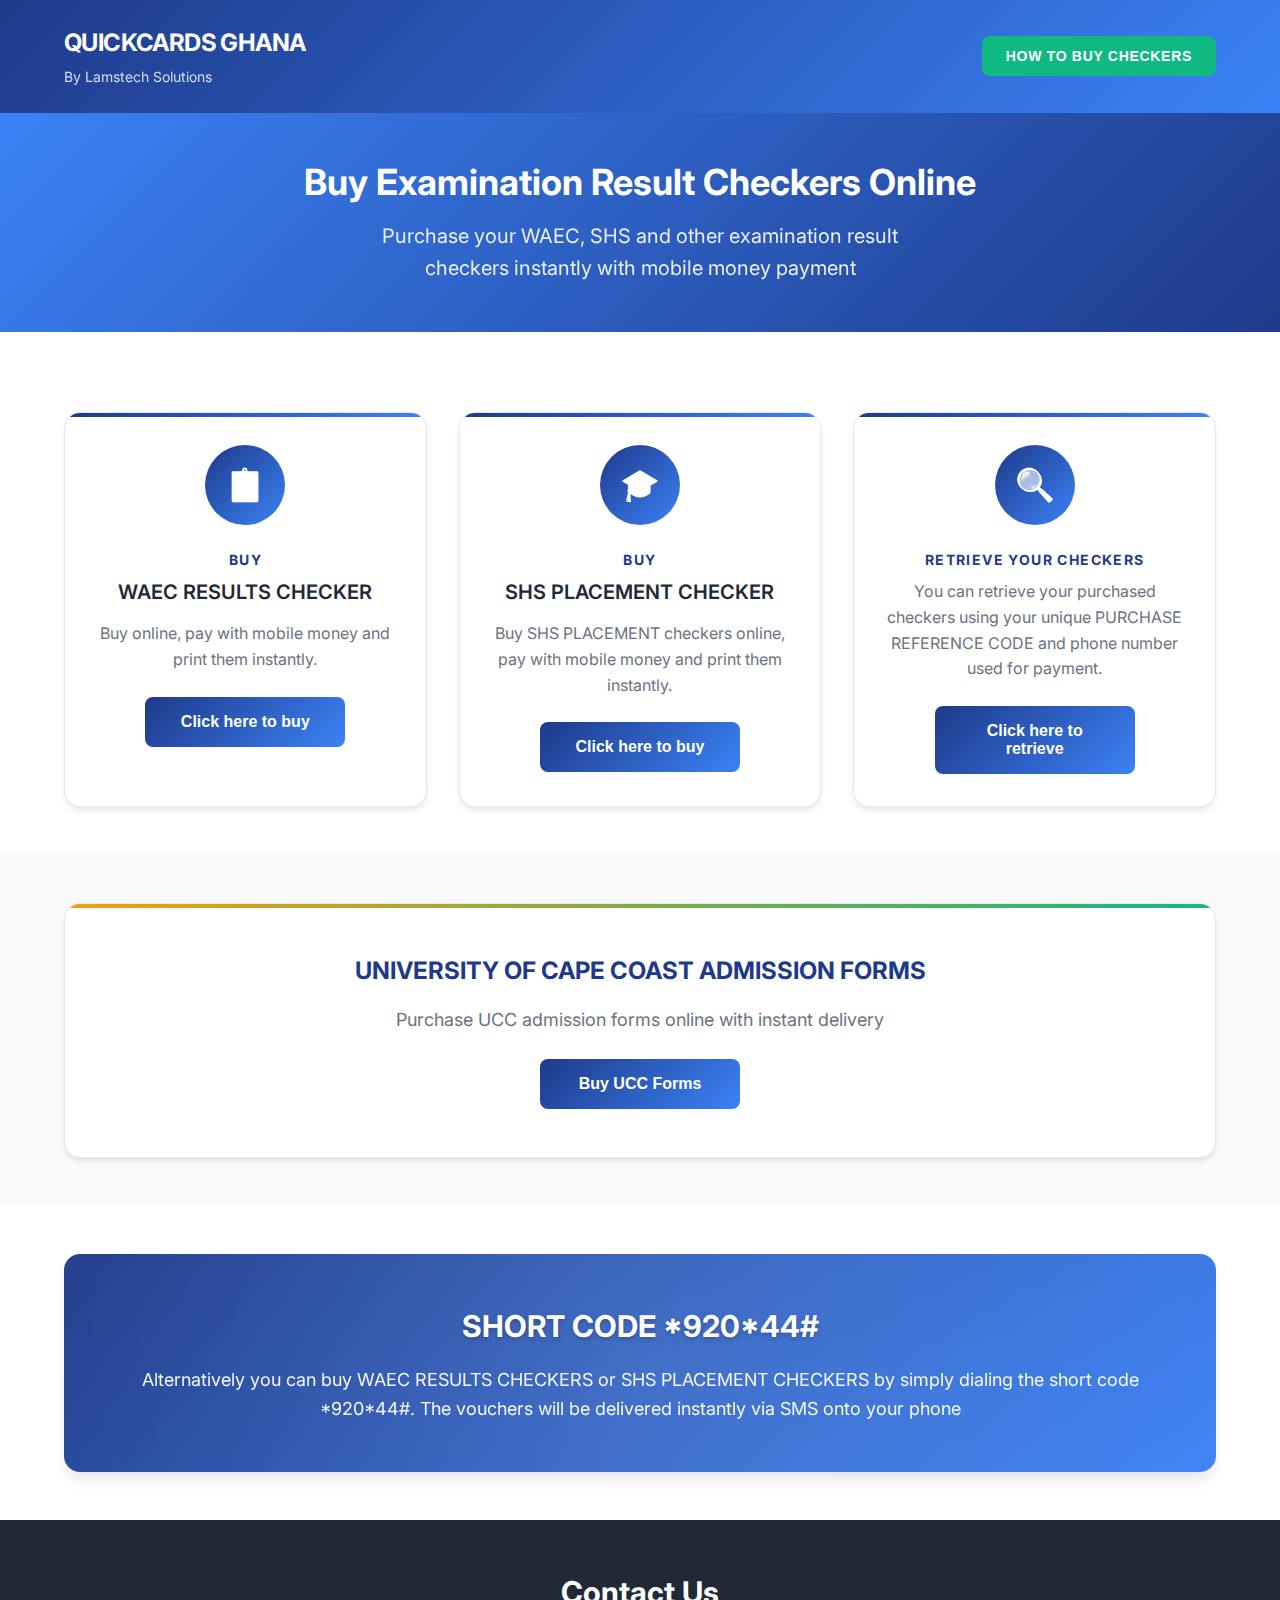
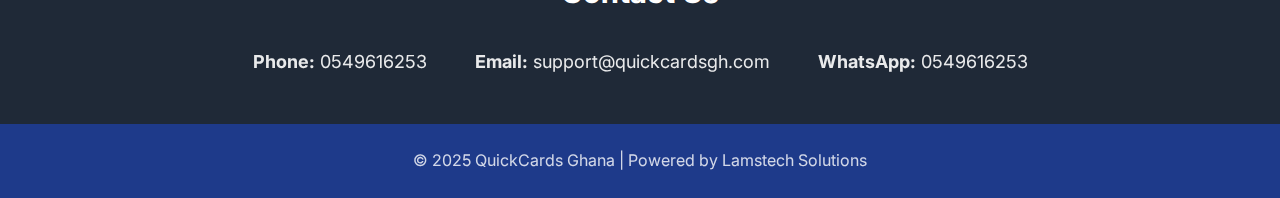
<file: index.html>
<!DOCTYPE html>
<html lang="en">
<head>
    <meta charset="UTF-8">
    <meta name="viewport" content="width=device-width, initial-scale=1.0">
    <title>QuickCards Ghana - Buy Examination Result Checkers Online</title>
    <link href="https://fonts.googleapis.com/css2?family=Inter:wght@300;400;500;600;700&display=swap" rel="stylesheet">
    <link rel="stylesheet" href="assets/css/styles.css">
</head>
<body>
    <!-- Header -->
    <header class="header">
        <div class="container">
            <div class="header-content">
                <div class="logo">
                    <h1>QUICKCARDS GHANA</h1>
                    <p class="company-tagline">By Lamstech Solutions</p>
                </div>
                <button class="steps-btn" onclick="openModal('instructionsModal')">
                    HOW TO BUY CHECKERS
                </button>
            </div>
        </div>
    </header>

    <!-- Hero Section -->
    <section class="hero">
        <div class="container">
            <div class="hero-content">
                <div class="hero-text">
                    <h2>Buy Examination Result Checkers Online</h2>
                    <p>Purchase your WAEC, SHS and other examination result checkers instantly with mobile money payment</p>
                </div>
            </div>
        </div>
    </section>

    <!-- Services Section -->
    <section class="services">
        <div class="container">
            <div class="services-grid">
                <!-- WAEC Results Checker -->
                <div class="service-card waec-card">
                    <div class="service-icon">
                        <div class="icon-placeholder">📋</div>
                    </div>
                    <h3>BUY</h3>
                    <h4>WAEC RESULTS CHECKER</h4>
                    <p>Buy online, pay with mobile money and print them instantly.</p>
                    <button class="service-btn" onclick="openModal('waecModal')">
                        Click here to buy
                    </button>
                </div>

                <!-- SHS Placement Checker -->
                <div class="service-card shs-card">
                    <div class="service-icon">
                        <div class="icon-placeholder">🎓</div>
                    </div>
                    <h3>BUY</h3>
                    <h4>SHS PLACEMENT CHECKER</h4>
                    <p>Buy SHS PLACEMENT checkers online, pay with mobile money and print them instantly.</p>
                    <button class="service-btn" onclick="openModal('shsModal')">
                        Click here to buy
                    </button>
                </div>

                <!-- Retrieve Old Checkers -->
                <div class="service-card retrieve-card">
                    <div class="service-icon">
                        <div class="icon-placeholder">🔍</div>
                    </div>
                    <h3>RETRIEVE YOUR CHECKERS</h3>
                    <p>You can retrieve your purchased checkers using your unique PURCHASE REFERENCE CODE and phone number used for payment.</p>
                    <button class="service-btn" onclick="openModal('retrieveModal')">
                        Click here to retrieve
                    </button>
                </div>
            </div>
        </div>
    </section>

    <!-- UCC Admission Forms Section -->
    <section class="ucc-section">
        <div class="container">
            <div class="ucc-card">
                <h3>UNIVERSITY OF CAPE COAST ADMISSION FORMS</h3>
                <p>Purchase UCC admission forms online with instant delivery</p>
                <button class="service-btn" onclick="openModal('uccModal')">
                    Buy UCC Forms
                </button>
            </div>
        </div>
    </section>

    <!-- Short Code Section -->
    <section class="shortcode-section">
        <div class="container">
            <div class="shortcode-card">
                <h2>SHORT CODE *920*44#</h2>
                <p>Alternatively you can buy WAEC RESULTS CHECKERS or SHS PLACEMENT CHECKERS by simply dialing the short code *920*44#. The vouchers will be delivered instantly via SMS onto your phone</p>
            </div>
        </div>
    </section>

    <!-- Contact Section -->
    <section class="contact">
        <div class="container">
            <h2>Contact Us</h2>
            <div class="contact-info">
                <p><strong>Phone:</strong> 0549616253</p>
                <p><strong>Email:</strong> support@quickcardsgh.com</p>
                <p><strong>WhatsApp:</strong> 0549616253</p>
            </div>
        </div>
    </section>

    <!-- Footer -->
    <footer class="footer">
        <div class="container">
            <p>&copy; 2025 QuickCards Ghana | Powered by Lamstech Solutions</p>
        </div>
    </footer>

    <!-- Modals -->
    
    <!-- WAEC Results Checker Modal -->
    <div id="waecModal" class="modal">
        <div class="modal-content">
            <div class="modal-header">
                <h3>WAEC RESULTS CHECKER</h3>
                <span class="close" onclick="closeModal('waecModal')">&times;</span>
            </div>
            <form id="waecForm" class="modal-form">
                <div class="form-group">
                    <label for="waecType">SELECT TYPE</label>
                    <select id="waecType" name="type" required>
                        <option value="">select an option</option>
                        <option value="2024-bece">2024 BECE</option>
                        <option value="old-bece">OLD BECE</option>
                        <option value="2024-wassce">2024 WASSCE</option>
                        <option value="old-wassce">OLD WASSCE</option>
                        <option value="ssce">SSCE</option>
                        <option value="abce">ABCE</option>
                        <option value="gbce">GBCE</option>
                    </select>
                    <span class="error-message" id="waecTypeError"></span>
                </div>

                <div class="form-group">
                    <label for="waecQuantity">SELECT QUANTITY</label>
                    <select id="waecQuantity" name="quantity" required>
                        <option value="">select an option</option>
                        <option value="1">1 Checker @ Gh¢18 = Gh¢ 18</option>
                        <option value="2">2 Checkers @ Gh¢18 = Gh¢ 36</option>
                        <option value="3">3 Checkers @ Gh¢18 = Gh¢ 54</option>
                        <option value="4">4 Checkers @ Gh¢18 = Gh¢ 72</option>
                        <option value="5">5 Checkers @ Gh¢18 = Gh¢ 90</option>
                        <option value="10">10 Checkers @ Gh¢16 = Gh¢ 160</option>
                        <option value="15">15 Checkers @ Gh¢16 = Gh¢ 240</option>
                        <option value="20">20 Checkers @ Gh¢16 = Gh¢ 320</option>
                        <option value="30">30 Checkers @ Gh¢16= Gh¢ 480</option>
                        <option value="50">50 Checkers @ Gh¢16 = Gh¢ 800</option>
                        <option value="100">100 Checkers @ Gh¢15.5 = Gh¢ 1550</option>
                        <option value="150">150 Checkers @ Gh¢15.5 = Gh¢ 2325</option>
                        <option value="200">200 Checkers @ Gh¢15.5 = Gh¢ 3100</option>
                    </select>
                    <span class="error-message" id="waecQuantityError"></span>
                </div>

                <div class="form-group">
                    <label for="waecMomo">SELECT MOBILE MONEY OPTION</label>
                    <select id="waecMomo" name="momo" required>
                        <option value="">select an option</option>
                        <option value="mtn">MTN</option>
                        <option value="airtel">AIRTEL</option>
                        <option value="tigo">TIGO</option>
                        <option value="vodafone">VODAFONE</option>
                    </select>
                    <span class="error-message" id="waecMomoError"></span>
                </div>

                <div class="form-group">
                    <label for="waecPhone">ENTER MOMO PHONE NUMBER</label>
                    <input type="tel" id="waecPhone" name="phone" placeholder="e.g. 0244xxxxxx" required>
                    <span class="error-message" id="waecPhoneError"></span>
                </div>

                <button type="submit" class="submit-btn">Pay now</button>
            </form>
        </div>
    </div>

    <!-- SHS Placement Checker Modal -->
    <div id="shsModal" class="modal">
        <div class="modal-content">
            <div class="modal-header">
                <h3>2023 SHS-PLACEMENT CHECKER</h3>
                <span class="close" onclick="closeModal('shsModal')">&times;</span>
            </div>
            <form id="shsForm" class="modal-form">
                <div class="form-group">
                    <label for="shsQuantity">SELECT QUANTITY</label>
                    <select id="shsQuantity" name="quantity" required>
                        <option value="">select an option</option>
                        <option value="1">1 Checker @ Gh¢10 = Gh¢ 10</option>
                        <option value="2">2 Checkers @ Gh¢10 = Gh¢ 20</option>
                        <option value="3">3 Checkers @ Gh¢10 = Gh¢ 30</option>
                        <option value="5">5 Checkers @ Gh¢7.5= Gh¢ 37.5</option>
                        <option value="10">10 Checkers @ Gh¢7.5 = Gh¢ 75</option>
                        <option value="20">20 Checkers @ Gh¢7.5 = Gh¢ 150</option>
                        <option value="50">50 Checkers @ Gh¢7.5 = Gh¢ 375</option>
                        <option value="100">100 Checkers @ Gh¢7.5 = Gh¢ 750</option>
                        <option value="200">200 Checkers @ Gh¢7.5 = Gh¢ 1500</option>
                    </select>
                    <span class="error-message" id="shsQuantityError"></span>
                </div>

                <div class="form-group">
                    <label for="shsMomo">SELECT MOBILE MONEY OPTION</label>
                    <select id="shsMomo" name="momo" required>
                        <option value="">select an option</option>
                        <option value="mtn">MTN</option>
                        <option value="airtel">AIRTEL</option>
                        <option value="tigo">TIGO</option>
                        <option value="vodafone">VODAFONE</option>
                    </select>
                    <span class="error-message" id="shsMomoError"></span>
                </div>

                <div class="form-group">
                    <label for="shsPhone">MOMO PHONE NUMBER</label>
                    <input type="tel" id="shsPhone" name="phone" placeholder="Momo phone number" required>
                    <span class="error-message" id="shsPhoneError"></span>
                </div>

                <button type="submit" class="submit-btn">Pay now</button>
            </form>
        </div>
    </div>

    <!-- UCC Admission Forms Modal -->
    <div id="uccModal" class="modal">
        <div class="modal-content">
            <div class="modal-header">
                <h3>UNIVERSITY OF CAPE COAST ADMISSION FORMS</h3>
                <span class="close" onclick="closeModal('uccModal')">&times;</span>
            </div>
            <form id="uccForm" class="modal-form">
                <div class="form-group">
                    <label for="uccFormType">SELECT FORM TYPE</label>
                    <select id="uccFormType" name="formType" required>
                        <option value="">select UCC ADMISSION FORMS</option>
                        <option value="distance-undergrad">UCC DISTANCE UNDERGRADUATE= Gh¢225.00 + Gh¢6.3 online charge =Gh¢231.3</option>
                        <option value="distance-postgrad">UCC DISTANCE POSTGRADUATE = Gh¢325.00 + Gh¢9.1 online charge=Gh¢334.1</option>
                    </select>
                    <span class="error-message" id="uccFormTypeError"></span>
                </div>

                <div class="form-group">
                    <label for="uccMomo">SELECT MOBILE MONEY OPTION</label>
                    <select id="uccMomo" name="momo" required>
                        <option value="">select an option</option>
                        <option value="mtn">MTN</option>
                        <option value="airtel">AIRTEL</option>
                        <option value="tigo">TIGO</option>
                        <option value="vodafone">VODAFONE</option>
                    </select>
                    <span class="error-message" id="uccMomoError"></span>
                </div>

                <div class="form-group">
                    <label for="uccPhone">MOMO PHONE NUMBER</label>
                    <input type="tel" id="uccPhone" name="phone" placeholder="Momo phone number" required>
                    <span class="error-message" id="uccPhoneError"></span>
                </div>

                <button type="submit" class="submit-btn">Pay now</button>
            </form>
        </div>
    </div>

    <!-- Retrieve Checker Modal -->
    <div id="retrieveModal" class="modal">
        <div class="modal-content">
            <div class="modal-header">
                <h3>RETRIEVE YOUR CHECKERS</h3>
                <span class="close" onclick="closeModal('retrieveModal')">&times;</span>
            </div>
            <div class="modal-body">
                <p>If you completed the mobile money payment successfully, then a PURCHASE REFERENCE CODE was sent to your phone via SMS. Please retrieve the reference code from your phone, enter it below along with your phone number to get your checker(s) now.</p>
                
                <form id="retrieveForm" class="modal-form">
                    <div class="form-group">
                        <label for="retrievePhone">MoMo Phone Number</label>
                        <input type="tel" id="retrievePhone" name="phone" placeholder="enter MoMo Phone Number" required>
                        <span class="error-message" id="retrievePhoneError"></span>
                    </div>

                    <div class="form-group">
                        <label for="retrieveId">Purchase Reference Code</label>
                        <input type="text" id="retrieveId" name="referenceCode" placeholder="enter PURCHASE REFERENCE CODE (e.g., QCG1234567890)" required>
                        <span class="error-message" id="retrieveIdError"></span>
                    </div>

                    <div class="form-group">
                        <label>
                            <input type="checkbox" id="resendSms" name="resendSms"> 
                            Resend checkers via SMS
                        </label>
                    </div>

                    <button type="submit" class="submit-btn">Submit</button>
                </form>
            </div>
        </div>
    </div>

    <!-- Instructions Modal -->
    <div id="instructionsModal" class="modal">
        <div class="modal-content">
            <div class="modal-header">
                <h3>INSTRUCTIONS</h3>
                <span class="close" onclick="closeModal('instructionsModal')">&times;</span>
            </div>
            <div class="modal-body">
                <div class="instructions-content">
                    <h4>BUYING FROM OUR WEBSITE</h4>
                    <ul>
                        <li>Visit www.quickcardsgh.com</li>
                        <li>Select the type of checker, quantity, provide your MoMo number for payment and click submit</li>
                        <li>You will receive a payment prompt on your MoMo phone requesting authorization</li>
                        <li>After successful payment authorization, the checkers are sent instantly via SMS to your phone</li>
                        <li>You will also receive a unique PURCHASE REFERENCE CODE for future retrieval</li>
                        <li>You can download a PDF receipt of your purchase</li>
                        <li><strong>NOTE:</strong> You can retrieve your checkers later using your PURCHASE REFERENCE CODE and phone number. This is very useful if you lose your SMS or need to reprint.</li>
                    </ul>
                    
                    <h4>USING OUR USSD SHORT-CODE</h4>
                    <ul>
                        <li>Dial *920*44# from your mobile money phone</li>
                        <li>Select the type and quantity of checkers</li>
                        <li>Confirm payment when prompted</li>
                        <li>Checkers will be delivered instantly via SMS</li>
                    </ul>
                </div>
            </div>
        </div>
    </div>

    <script src="assets/js/main.js"></script>
</body>
</html>
</file>
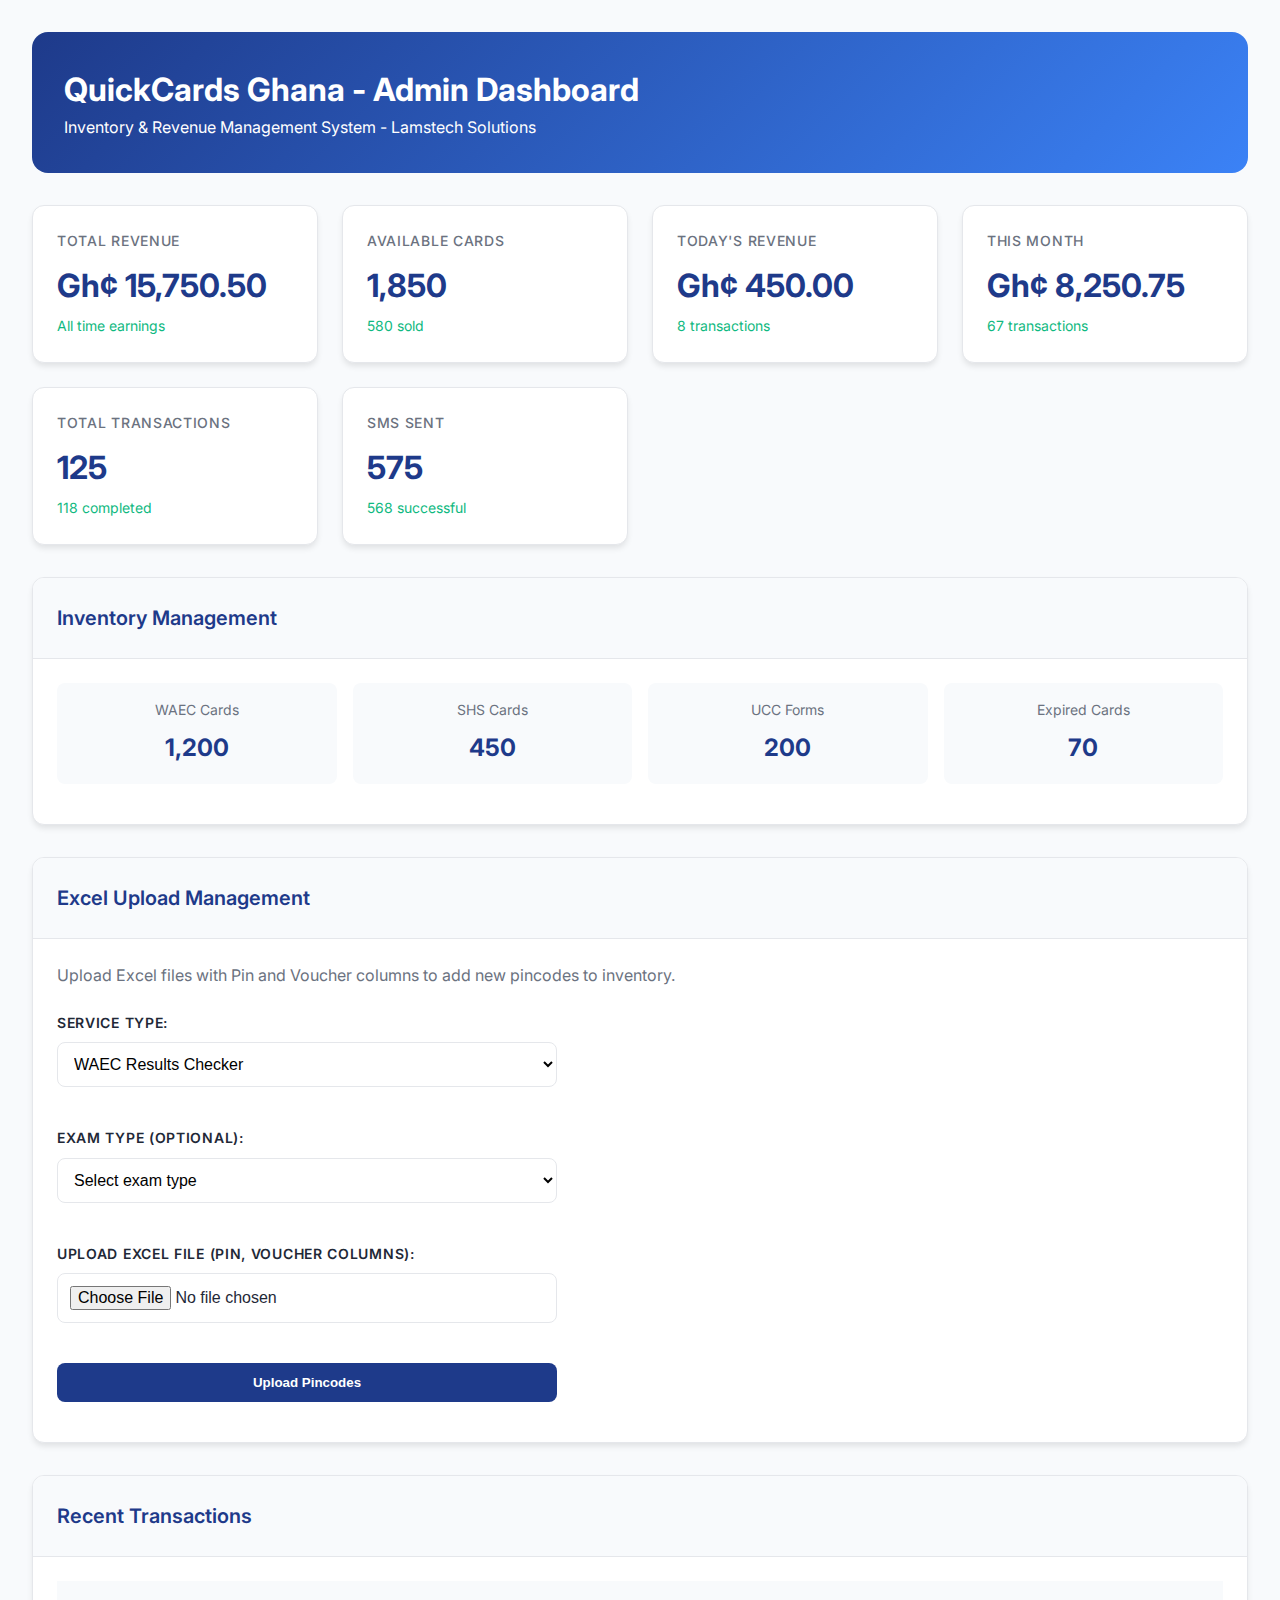
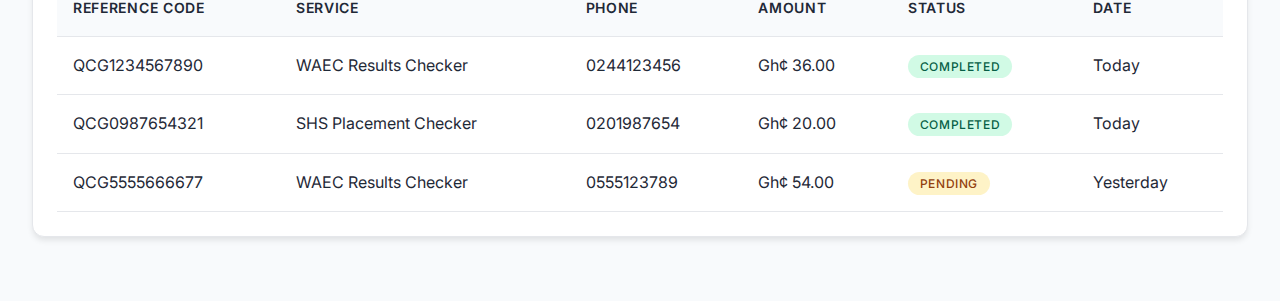
<file: admin.html>
<!DOCTYPE html>
<html lang="en">
<head>
    <meta charset="UTF-8">
    <meta name="viewport" content="width=device-width, initial-scale=1.0">
    <title>Admin Dashboard - QuickCards Ghana</title>
    <link href="https://fonts.googleapis.com/css2?family=Inter:wght@300;400;500;600;700&display=swap" rel="stylesheet">
    <link rel="stylesheet" href="assets/css/styles.css">
    <style>
        .admin-container {
            max-width: 1400px;
            margin: 0 auto;
            padding: 2rem;
        }
        
        .admin-header {
            background: linear-gradient(135deg, var(--primary-color), var(--secondary-color));
            color: white;
            padding: 2rem;
            border-radius: 1rem;
            margin-bottom: 2rem;
        }
        
        .stats-grid {
            display: grid;
            grid-template-columns: repeat(auto-fit, minmax(250px, 1fr));
            gap: 1.5rem;
            margin-bottom: 2rem;
        }
        
        .stat-card {
            background: white;
            padding: 1.5rem;
            border-radius: 0.75rem;
            box-shadow: 0 4px 6px -1px rgba(0, 0, 0, 0.1);
            border: 1px solid var(--border-color);
        }
        
        .stat-card h3 {
            color: var(--text-secondary);
            font-size: 0.875rem;
            font-weight: 500;
            margin-bottom: 0.5rem;
            text-transform: uppercase;
            letter-spacing: 0.05em;
        }
        
        .stat-card .value {
            color: var(--primary-color);
            font-size: 2rem;
            font-weight: 700;
            margin-bottom: 0.25rem;
        }
        
        .stat-card .change {
            font-size: 0.875rem;
            color: var(--accent-color);
        }
        
        .section {
            background: white;
            border-radius: 0.75rem;
            box-shadow: 0 4px 6px -1px rgba(0, 0, 0, 0.1);
            border: 1px solid var(--border-color);
            overflow: hidden;
            margin-bottom: 2rem;
        }
        
        .section-header {
            padding: 1.5rem;
            border-bottom: 1px solid var(--border-color);
            background: var(--light-color);
        }
        
        .section-header h2 {
            color: var(--primary-color);
            font-size: 1.25rem;
            font-weight: 600;
            margin: 0;
        }
        
        .section-content {
            padding: 1.5rem;
        }
        
        .inventory-grid {
            display: grid;
            grid-template-columns: repeat(auto-fit, minmax(200px, 1fr));
            gap: 1rem;
            margin-bottom: 1rem;
        }
        
        .inventory-item {
            background: var(--light-color);
            padding: 1rem;
            border-radius: 0.5rem;
            text-align: center;
        }
        
        .inventory-item .label {
            font-size: 0.875rem;
            color: var(--text-secondary);
            margin-bottom: 0.5rem;
        }
        
        .inventory-item .value {
            font-size: 1.5rem;
            font-weight: 700;
            color: var(--primary-color);
        }
        
        .upload-form {
            display: grid;
            gap: 1rem;
            max-width: 500px;
        }
        
        .form-group {
            display: flex;
            flex-direction: column;
        }
        
        .form-group label {
            font-weight: 600;
            margin-bottom: 0.5rem;
            color: var(--text-primary);
        }
        
        .form-group input,
        .form-group select {
            padding: 0.75rem;
            border: 1px solid var(--border-color);
            border-radius: 0.5rem;
            font-size: 1rem;
        }
        
        .upload-btn {
            background: var(--primary-color);
            color: white;
            padding: 0.75rem 1.5rem;
            border: none;
            border-radius: 0.5rem;
            cursor: pointer;
            font-weight: 600;
            transition: background 0.3s ease;
        }
        
        .upload-btn:hover {
            background: #1e40af;
        }
        
        .transactions-table {
            width: 100%;
            border-collapse: collapse;
        }
        
        .transactions-table th,
        .transactions-table td {
            padding: 1rem;
            text-align: left;
            border-bottom: 1px solid var(--border-color);
        }
        
        .transactions-table th {
            background: var(--light-color);
            font-weight: 600;
            color: var(--text-primary);
            font-size: 0.875rem;
            text-transform: uppercase;
            letter-spacing: 0.05em;
        }
        
        .status-badge {
            padding: 0.25rem 0.75rem;
            border-radius: 9999px;
            font-size: 0.75rem;
            font-weight: 500;
            text-transform: uppercase;
            letter-spacing: 0.05em;
        }
        
        .status-completed {
            background: #d1fae5;
            color: #065f46;
        }
        
        .status-pending {
            background: #fef3c7;
            color: #92400e;
        }
        
        .status-failed {
            background: #fee2e2;
            color: #991b1b;
        }
        
        .success-message {
            background: #d1fae5;
            color: #065f46;
            padding: 1rem;
            border-radius: 0.5rem;
            margin-top: 1rem;
        }
        
        .error-message {
            background: #fee2e2;
            color: #991b1b;
            padding: 1rem;
            border-radius: 0.5rem;
            margin-top: 1rem;
        }
    </style>
</head>
<body>
    <div class="admin-container">
        <div class="admin-header">
            <h1>QuickCards Ghana - Admin Dashboard</h1>
            <p>Inventory & Revenue Management System - Lamstech Solutions</p>
        </div>
        
        <!-- Statistics Cards -->
        <div class="stats-grid" id="statsGrid">
            <div class="stat-card">
                <h3>Total Revenue</h3>
                <div class="value">Gh¢ 15,750.50</div>
                <div class="change">All time earnings</div>
            </div>
            <div class="stat-card">
                <h3>Available Cards</h3>
                <div class="value">1,850</div>
                <div class="change">580 sold</div>
            </div>
            <div class="stat-card">
                <h3>Today's Revenue</h3>
                <div class="value">Gh¢ 450.00</div>
                <div class="change">8 transactions</div>
            </div>
            <div class="stat-card">
                <h3>This Month</h3>
                <div class="value">Gh¢ 8,250.75</div>
                <div class="change">67 transactions</div>
            </div>
            <div class="stat-card">
                <h3>Total Transactions</h3>
                <div class="value">125</div>
                <div class="change">118 completed</div>
            </div>
            <div class="stat-card">
                <h3>SMS Sent</h3>
                <div class="value">575</div>
                <div class="change">568 successful</div>
            </div>
        </div>
        
        <!-- Inventory Management -->
        <div class="section">
            <div class="section-header">
                <h2>Inventory Management</h2>
            </div>
            <div class="section-content">
                <div class="inventory-grid">
                    <div class="inventory-item">
                        <div class="label">WAEC Cards</div>
                        <div class="value">1,200</div>
                    </div>
                    <div class="inventory-item">
                        <div class="label">SHS Cards</div>
                        <div class="value">450</div>
                    </div>
                    <div class="inventory-item">
                        <div class="label">UCC Forms</div>
                        <div class="value">200</div>
                    </div>
                    <div class="inventory-item">
                        <div class="label">Expired Cards</div>
                        <div class="value">70</div>
                    </div>
                </div>
            </div>
        </div>
        
        <!-- Excel Upload Management -->
        <div class="section">
            <div class="section-header">
                <h2>Excel Upload Management</h2>
            </div>
            <div class="section-content">
                <p style="margin-bottom: 1.5rem; color: var(--text-secondary);">
                    Upload Excel files with Pin and Voucher columns to add new pincodes to inventory.
                </p>
                <div class="upload-form">
                    <div class="form-group">
                        <label for="serviceType">Service Type:</label>
                        <select id="serviceType">
                            <option value="1">WAEC Results Checker</option>
                            <option value="2">SHS Placement Checker</option>
                            <option value="3">UCC Admission Forms</option>
                        </select>
                    </div>
                    <div class="form-group">
                        <label for="examType">Exam Type (Optional):</label>
                        <select id="examType">
                            <option value="">Select exam type</option>
                            <option value="1">2024 BECE</option>
                            <option value="2">OLD BECE</option>
                            <option value="3">2024 WASSCE</option>
                            <option value="4">OLD WASSCE</option>
                        </select>
                    </div>
                    <div class="form-group">
                        <label for="excelFile">Upload Excel File (Pin, Voucher columns):</label>
                        <input type="file" id="excelFile" accept=".xlsx,.xls,.csv">
                    </div>
                    <button class="upload-btn" onclick="uploadExcel()">Upload Pincodes</button>
                    <div id="uploadStatus"></div>
                </div>
            </div>
        </div>
        
        <!-- Recent Transactions -->
        <div class="section">
            <div class="section-header">
                <h2>Recent Transactions</h2>
            </div>
            <div class="section-content">
                <table class="transactions-table">
                    <thead>
                        <tr>
                            <th>Reference Code</th>
                            <th>Service</th>
                            <th>Phone</th>
                            <th>Amount</th>
                            <th>Status</th>
                            <th>Date</th>
                        </tr>
                    </thead>
                    <tbody>
                        <tr>
                            <td>QCG1234567890</td>
                            <td>WAEC Results Checker</td>
                            <td>0244123456</td>
                            <td>Gh¢ 36.00</td>
                            <td><span class="status-badge status-completed">completed</span></td>
                            <td>Today</td>
                        </tr>
                        <tr>
                            <td>QCG0987654321</td>
                            <td>SHS Placement Checker</td>
                            <td>0201987654</td>
                            <td>Gh¢ 20.00</td>
                            <td><span class="status-badge status-completed">completed</span></td>
                            <td>Today</td>
                        </tr>
                        <tr>
                            <td>QCG5555666677</td>
                            <td>WAEC Results Checker</td>
                            <td>0555123789</td>
                            <td>Gh¢ 54.00</td>
                            <td><span class="status-badge status-pending">pending</span></td>
                            <td>Yesterday</td>
                        </tr>
                    </tbody>
                </table>
            </div>
        </div>
    </div>

    <script>
        function uploadExcel() {
            const fileInput = document.getElementById('excelFile');
            const serviceType = document.getElementById('serviceType').value;
            const statusDiv = document.getElementById('uploadStatus');
            
            if (!fileInput.files[0]) {
                statusDiv.innerHTML = '<div class="error-message">Please select a file to upload.</div>';
                return;
            }
            
            // Simulate upload process
            statusDiv.innerHTML = '<div style="color: var(--primary-color);">Uploading and processing file...</div>';
            
            setTimeout(() => {
                const fileName = fileInput.files[0].name;
                const mockResults = {
                    successful: Math.floor(Math.random() * 100) + 50,
                    failed: Math.floor(Math.random() * 10),
                    total: 0
                };
                mockResults.total = mockResults.successful + mockResults.failed;
                
                statusDiv.innerHTML = `
                    <div class="success-message">
                        <h4>Upload Completed Successfully!</h4>
                        <p><strong>File:</strong> ${fileName}</p>
                        <p><strong>Total Records:</strong> ${mockResults.total}</p>
                        <p><strong>Successfully Imported:</strong> ${mockResults.successful}</p>
                        <p><strong>Failed:</strong> ${mockResults.failed}</p>
                        <p>Pincodes have been added to inventory and are ready for sale.</p>
                    </div>
                `;
                
                // Reset form
                fileInput.value = '';
            }, 3000);
        }
        
        // Auto-refresh stats every 30 seconds (in real implementation)
        setInterval(() => {
            console.log('Stats would be refreshed here in real implementation');
        }, 30000);
    </script>
</body>
</html>
</file>
<file: assets/css/styles.css>
/* CSS Reset and Base Styles */
* {
    margin: 0;
    padding: 0;
    box-sizing: border-box;
}

:root {
    /* Professional Color Palette */
    --primary-color: #1e3a8a;        /* Deep blue */
    --secondary-color: #3b82f6;      /* Bright blue */
    --accent-color: #10b981;         /* Emerald green */
    --warning-color: #f59e0b;        /* Amber */
    --danger-color: #ef4444;         /* Red */
    --dark-color: #1f2937;           /* Dark gray */
    --light-color: #f8fafc;          /* Light gray */
    --white: #ffffff;
    --text-primary: #1f2937;
    --text-secondary: #6b7280;
    --border-color: #e5e7eb;
    --shadow: 0 4px 6px -1px rgba(0, 0, 0, 0.1);
    --shadow-lg: 0 10px 15px -3px rgba(0, 0, 0, 0.1);
    
    /* Typography */
    --font-family: 'Inter', -apple-system, BlinkMacSystemFont, 'Segoe UI', Roboto, sans-serif;
    --font-size-xs: 0.75rem;
    --font-size-sm: 0.875rem;
    --font-size-base: 1rem;
    --font-size-lg: 1.125rem;
    --font-size-xl: 1.25rem;
    --font-size-2xl: 1.5rem;
    --font-size-3xl: 1.875rem;
    --font-size-4xl: 2.25rem;
    
    /* Spacing */
    --spacing-xs: 0.5rem;
    --spacing-sm: 0.75rem;
    --spacing-md: 1rem;
    --spacing-lg: 1.5rem;
    --spacing-xl: 2rem;
    --spacing-2xl: 3rem;
    
    /* Border Radius */
    --radius-sm: 0.375rem;
    --radius-md: 0.5rem;
    --radius-lg: 0.75rem;
    --radius-xl: 1rem;
}

body {
    font-family: var(--font-family);
    line-height: 1.6;
    color: var(--text-primary);
    background-color: var(--light-color);
}

.container {
    max-width: 1200px;
    margin: 0 auto;
    padding: 0 var(--spacing-lg);
}

/* Header Styles */
.header {
    background: linear-gradient(135deg, var(--primary-color) 0%, var(--secondary-color) 100%);
    color: var(--white);
    padding: var(--spacing-lg) 0;
    box-shadow: var(--shadow);
}

.header-content {
    display: flex;
    justify-content: space-between;
    align-items: center;
    flex-wrap: wrap;
    gap: var(--spacing-md);
}

.logo h1 {
    font-size: var(--font-size-2xl);
    font-weight: 700;
    letter-spacing: -0.025em;
    margin-bottom: 0.25rem;
}

.company-tagline {
    font-size: var(--font-size-sm);
    opacity: 0.8;
    font-weight: 400;
    margin: 0;
}

.steps-btn {
    background: var(--accent-color);
    color: var(--white);
    border: none;
    padding: var(--spacing-sm) var(--spacing-lg);
    border-radius: var(--radius-md);
    font-size: var(--font-size-sm);
    font-weight: 600;
    cursor: pointer;
    transition: all 0.3s ease;
    text-transform: uppercase;
    letter-spacing: 0.05em;
}

.steps-btn:hover {
    background: #059669;
    transform: translateY(-2px);
    box-shadow: var(--shadow-lg);
}

/* Hero Section */
.hero {
    background: linear-gradient(135deg, var(--secondary-color) 0%, var(--primary-color) 100%);
    color: var(--white);
    padding: var(--spacing-2xl) 0;
    text-align: center;
}

.hero-content h2 {
    font-size: var(--font-size-4xl);
    font-weight: 700;
    margin-bottom: var(--spacing-md);
    line-height: 1.2;
}

.hero-content p {
    font-size: var(--font-size-xl);
    opacity: 0.9;
    max-width: 600px;
    margin: 0 auto;
}

/* Services Section */
.services {
    padding: var(--spacing-2xl) 0;
    background: var(--white);
}

.services-grid {
    display: grid;
    grid-template-columns: repeat(auto-fit, minmax(300px, 1fr));
    gap: var(--spacing-xl);
    margin-top: var(--spacing-xl);
}

.service-card {
    background: var(--white);
    border-radius: var(--radius-xl);
    padding: var(--spacing-xl);
    text-align: center;
    box-shadow: var(--shadow);
    border: 1px solid var(--border-color);
    transition: all 0.3s ease;
    position: relative;
    overflow: hidden;
}

.service-card::before {
    content: '';
    position: absolute;
    top: 0;
    left: 0;
    right: 0;
    height: 4px;
    background: linear-gradient(90deg, var(--primary-color), var(--secondary-color));
}

.service-card:hover {
    transform: translateY(-8px);
    box-shadow: var(--shadow-lg);
}

.service-icon {
    width: 80px;
    height: 80px;
    margin: 0 auto var(--spacing-lg);
    background: linear-gradient(135deg, var(--primary-color), var(--secondary-color));
    border-radius: 50%;
    display: flex;
    align-items: center;
    justify-content: center;
}

.icon-placeholder {
    font-size: 2rem;
    filter: grayscale(1) brightness(0) invert(1);
}

.service-card h3 {
    font-size: var(--font-size-sm);
    font-weight: 700;
    color: var(--primary-color);
    margin-bottom: var(--spacing-xs);
    text-transform: uppercase;
    letter-spacing: 0.1em;
}

.service-card h4 {
    font-size: var(--font-size-xl);
    font-weight: 600;
    color: var(--text-primary);
    margin-bottom: var(--spacing-md);
    line-height: 1.3;
}

.service-card p {
    color: var(--text-secondary);
    margin-bottom: var(--spacing-lg);
    line-height: 1.6;
}

.service-btn {
    background: linear-gradient(135deg, var(--primary-color), var(--secondary-color));
    color: var(--white);
    border: none;
    padding: var(--spacing-md) var(--spacing-xl);
    border-radius: var(--radius-md);
    font-size: var(--font-size-base);
    font-weight: 600;
    cursor: pointer;
    transition: all 0.3s ease;
    width: 100%;
    max-width: 200px;
}

.service-btn:hover {
    transform: translateY(-2px);
    box-shadow: var(--shadow-lg);
    background: linear-gradient(135deg, #1e40af, #2563eb);
}

/* UCC Section */
.ucc-section {
    padding: var(--spacing-2xl) 0;
    background: var(--light-color);
}

.ucc-card {
    background: var(--white);
    border-radius: var(--radius-xl);
    padding: var(--spacing-2xl);
    text-align: center;
    box-shadow: var(--shadow);
    border: 1px solid var(--border-color);
    position: relative;
    overflow: hidden;
}

.ucc-card::before {
    content: '';
    position: absolute;
    top: 0;
    left: 0;
    right: 0;
    height: 4px;
    background: linear-gradient(90deg, var(--warning-color), var(--accent-color));
}

.ucc-card h3 {
    font-size: var(--font-size-2xl);
    font-weight: 700;
    color: var(--primary-color);
    margin-bottom: var(--spacing-md);
}

.ucc-card p {
    color: var(--text-secondary);
    margin-bottom: var(--spacing-lg);
    font-size: var(--font-size-lg);
}

/* Short Code Section */
.shortcode-section {
    padding: var(--spacing-2xl) 0;
    background: var(--white);
}

.shortcode-card {
    background: linear-gradient(135deg, var(--primary-color), var(--secondary-color));
    color: var(--white);
    border-radius: var(--radius-xl);
    padding: var(--spacing-2xl);
    text-align: center;
    box-shadow: var(--shadow-lg);
    position: relative;
    overflow: hidden;
}

.shortcode-card::before {
    content: '';
    position: absolute;
    top: -50%;
    right: -50%;
    width: 200%;
    height: 200%;
    background: radial-gradient(circle, rgba(255,255,255,0.1) 0%, transparent 70%);
    animation: pulse 3s ease-in-out infinite;
}

.shortcode-card h2 {
    font-size: var(--font-size-3xl);
    font-weight: 700;
    margin-bottom: var(--spacing-md);
    text-shadow: 0 2px 4px rgba(0,0,0,0.3);
}

.shortcode-card p {
    font-size: var(--font-size-lg);
    opacity: 0.95;
    line-height: 1.6;
    position: relative;
    z-index: 1;
}

@keyframes pulse {
    0%, 100% { opacity: 0.3; }
    50% { opacity: 0.1; }
}

/* Contact Section */
.contact {
    padding: var(--spacing-2xl) 0;
    background: var(--dark-color);
    color: var(--white);
    text-align: center;
}

.contact h2 {
    font-size: var(--font-size-3xl);
    font-weight: 700;
    margin-bottom: var(--spacing-xl);
}

.contact-info {
    display: flex;
    justify-content: center;
    gap: var(--spacing-2xl);
    flex-wrap: wrap;
}

.contact-info p {
    font-size: var(--font-size-lg);
    opacity: 0.9;
}

/* Footer */
.footer {
    background: var(--primary-color);
    color: var(--white);
    text-align: center;
    padding: var(--spacing-lg) 0;
}

.footer p {
    opacity: 0.8;
}

/* Modal Styles */
.modal {
    display: none;
    position: fixed;
    z-index: 1000;
    left: 0;
    top: 0;
    width: 100%;
    height: 100%;
    background-color: rgba(0, 0, 0, 0.6);
    backdrop-filter: blur(4px);
    animation: fadeIn 0.3s ease;
}

.modal.show {
    display: flex;
    align-items: center;
    justify-content: center;
}

.modal-content {
    background: var(--white);
    border-radius: var(--radius-xl);
    width: 90%;
    max-width: 500px;
    max-height: 90vh;
    overflow-y: auto;
    box-shadow: var(--shadow-lg);
    animation: slideIn 0.3s ease;
}

.modal-header {
    background: linear-gradient(135deg, var(--primary-color), var(--secondary-color));
    color: var(--white);
    padding: var(--spacing-lg);
    border-radius: var(--radius-xl) var(--radius-xl) 0 0;
    display: flex;
    justify-content: space-between;
    align-items: center;
}

.modal-header h3 {
    font-size: var(--font-size-xl);
    font-weight: 600;
    margin: 0;
}

.close {
    color: var(--white);
    font-size: 2rem;
    font-weight: bold;
    cursor: pointer;
    line-height: 1;
    opacity: 0.8;
    transition: opacity 0.3s ease;
}

.close:hover {
    opacity: 1;
}

.modal-body {
    padding: var(--spacing-xl);
}

.modal-form {
    padding: var(--spacing-xl);
}

.form-group {
    margin-bottom: var(--spacing-lg);
}

.form-group label {
    display: block;
    font-weight: 600;
    color: var(--text-primary);
    margin-bottom: var(--spacing-xs);
    font-size: var(--font-size-sm);
    text-transform: uppercase;
    letter-spacing: 0.05em;
}

.form-group select,
.form-group input {
    width: 100%;
    padding: var(--spacing-md);
    border: 2px solid var(--border-color);
    border-radius: var(--radius-md);
    font-size: var(--font-size-base);
    transition: all 0.3s ease;
    background: var(--white);
}

.form-group select:focus,
.form-group input:focus {
    outline: none;
    border-color: var(--secondary-color);
    box-shadow: 0 0 0 3px rgba(59, 130, 246, 0.1);
}

.form-group select:invalid,
.form-group input:invalid {
    border-color: var(--danger-color);
}

.form-group input[type="checkbox"] {
    width: auto;
    margin-right: var(--spacing-xs);
}

.form-group label:has(input[type="checkbox"]) {
    display: flex;
    align-items: center;
    font-weight: 400;
    text-transform: none;
    letter-spacing: normal;
    margin-bottom: var(--spacing-sm);
}

.error-message {
    display: block;
    color: var(--danger-color);
    font-size: var(--font-size-sm);
    margin-top: var(--spacing-xs);
    min-height: 1.2em;
}

.submit-btn {
    background: linear-gradient(135deg, var(--accent-color), #059669);
    color: var(--white);
    border: none;
    padding: var(--spacing-md) var(--spacing-xl);
    border-radius: var(--radius-md);
    font-size: var(--font-size-base);
    font-weight: 600;
    cursor: pointer;
    transition: all 0.3s ease;
    width: 100%;
    text-transform: uppercase;
    letter-spacing: 0.05em;
}

.submit-btn:hover {
    transform: translateY(-2px);
    box-shadow: var(--shadow-lg);
    background: linear-gradient(135deg, #059669, #047857);
}

.submit-btn:disabled {
    opacity: 0.6;
    cursor: not-allowed;
    transform: none;
}

/* Instructions Content */
.instructions-content h4 {
    color: var(--primary-color);
    font-size: var(--font-size-lg);
    font-weight: 600;
    margin-bottom: var(--spacing-md);
    text-transform: uppercase;
    letter-spacing: 0.05em;
}

.instructions-content ul {
    list-style: none;
    padding: 0;
}

.instructions-content li {
    padding: var(--spacing-sm) 0;
    padding-left: var(--spacing-lg);
    position: relative;
    line-height: 1.6;
}

.instructions-content li::before {
    content: '•';
    color: var(--secondary-color);
    font-weight: bold;
    position: absolute;
    left: 0;
    font-size: var(--font-size-lg);
}

/* Animations */
@keyframes fadeIn {
    from { opacity: 0; }
    to { opacity: 1; }
}

@keyframes slideIn {
    from {
        opacity: 0;
        transform: translateY(-50px) scale(0.95);
    }
    to {
        opacity: 1;
        transform: translateY(0) scale(1);
    }
}

/* Success/Error Messages */
.success-message {
    background: #d1fae5;
    color: #065f46;
    padding: var(--spacing-md);
    border-radius: var(--radius-md);
    margin-bottom: var(--spacing-lg);
    border: 1px solid #a7f3d0;
}

.error-alert {
    background: #fee2e2;
    color: #991b1b;
    padding: var(--spacing-md);
    border-radius: var(--radius-md);
    margin-bottom: var(--spacing-lg);
    border: 1px solid #fecaca;
}

/* Responsive Design */
@media (max-width: 768px) {
    .container {
        padding: 0 var(--spacing-md);
    }
    
    .header-content {
        flex-direction: column;
        text-align: center;
    }
    
    .hero-content h2 {
        font-size: var(--font-size-3xl);
    }
    
    .hero-content p {
        font-size: var(--font-size-lg);
    }
    
    .services-grid {
        grid-template-columns: 1fr;
        gap: var(--spacing-lg);
    }
    
    .contact-info {
        flex-direction: column;
        gap: var(--spacing-md);
    }
    
    .modal-content {
        width: 95%;
        margin: var(--spacing-md);
    }
    
    .modal-header,
    .modal-body,
    .modal-form {
        padding: var(--spacing-md);
    }
}

@media (max-width: 480px) {
    .hero {
        padding: var(--spacing-xl) 0;
    }
    
    .services,
    .ucc-section {
        padding: var(--spacing-xl) 0;
    }
    
    .service-card,
    .ucc-card {
        padding: var(--spacing-lg);
    }
    
    .hero-content h2 {
        font-size: var(--font-size-2xl);
    }
    
    .service-card h4 {
        font-size: var(--font-size-lg);
    }
}

/* Print Styles */
@media print {
    .modal {
        display: none !important;
    }
    
    .header,
    .footer {
        background: var(--white) !important;
        color: var(--text-primary) !important;
    }
}
</file>
